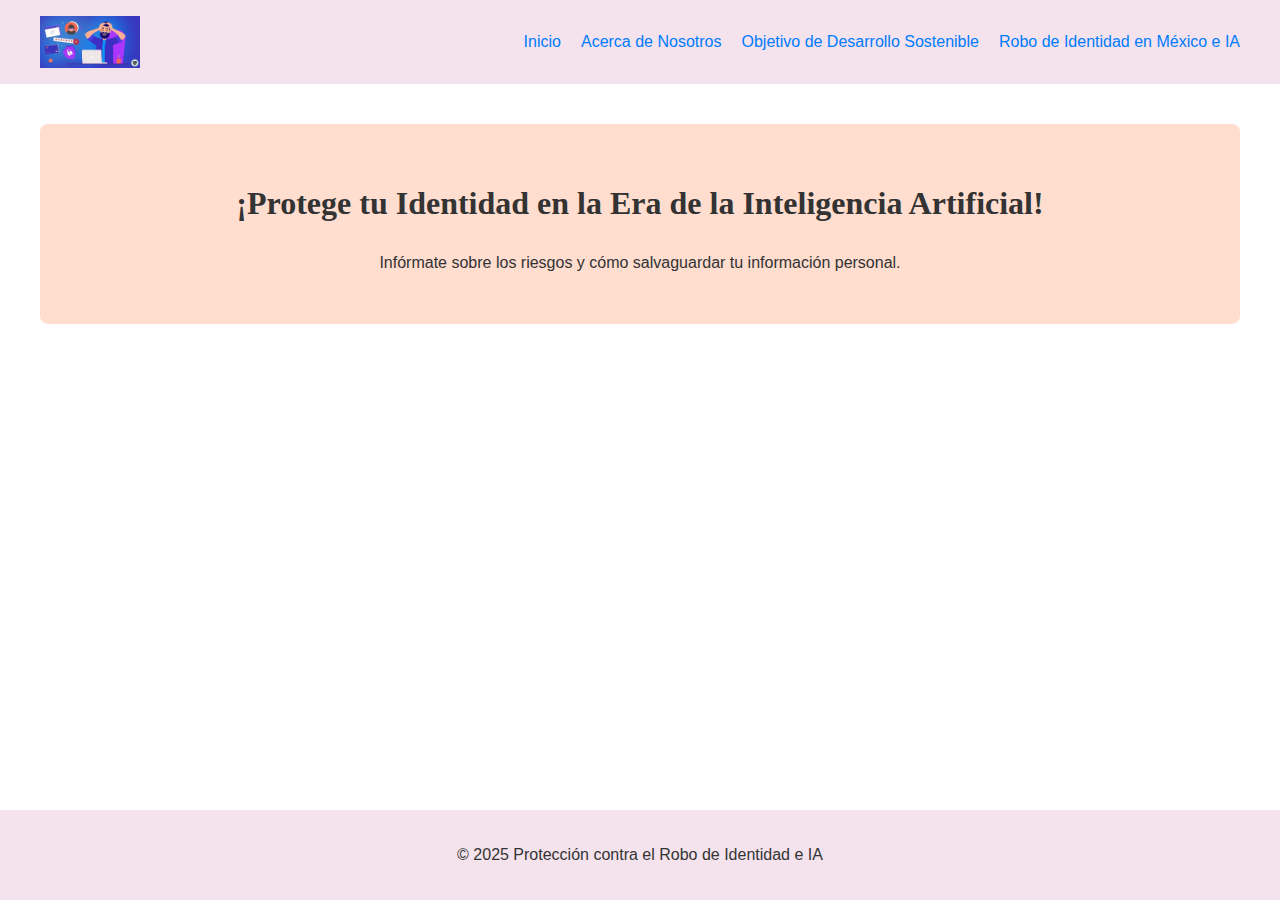
<file: index.html>
<!DOCTYPE html>
<html lang="es">
<head>
    <meta charset="UTF-8">
    <meta name="viewport" content="width=device-width, initial-scale=1.0">
    <title>Protección contra el Robo de Identidad e IA</title>
    <link rel="stylesheet" href="css/styles.css">
</head>
<body>
    <header>
        <nav>
            <div class="logo">
                <a href="index.html"><img src="img/logo-proteccion-identidad.png" alt="Logo Protección de Identidad" width="100"></a>
            </div>
            <ul>
                <li><a href="index.html">Inicio</a></li>
                <li><a href="acerca.html">Acerca de Nosotros</a></li>
                <li><a href="objetivo.html">Objetivo de Desarrollo Sostenible</a></li>
                <li><a href="robo.html">Robo de Identidad en México e IA</a></li>
            </ul>
        </nav>
    </header>

    <main class="home">
        <section id="inicio" class="hero">
            <h1>¡Protege tu Identidad en la Era de la Inteligencia Artificial!</h1>
            <p>Infórmate sobre los riesgos y cómo salvaguardar tu información personal.</p>
        </section>
    </main>

    <footer>
        <p>&copy; 2025 Protección contra el Robo de Identidad e IA</p>
    </footer>

    <script src="js/script.js"></script>
</body>
</html>
</file>
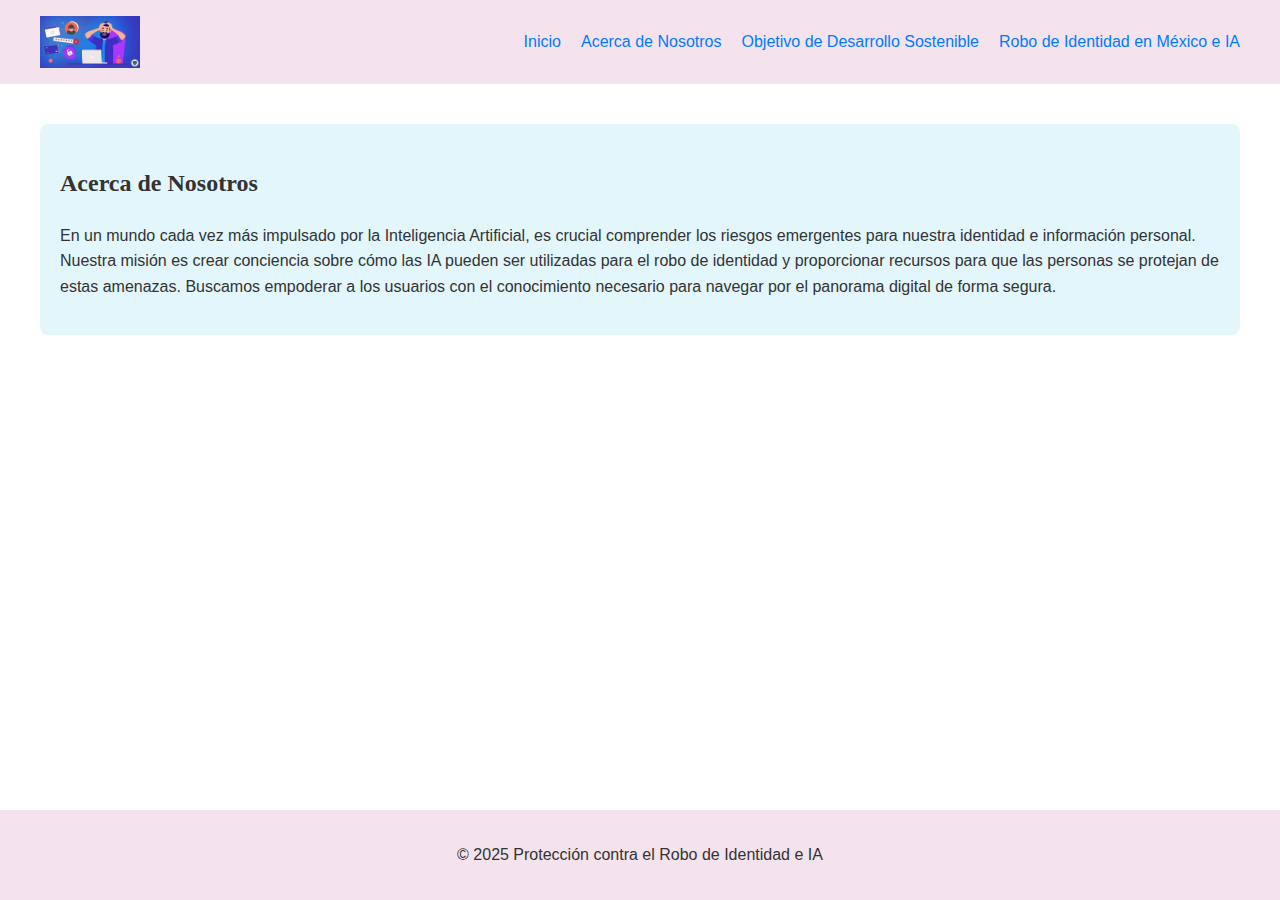
<file: acerca.html>
<!DOCTYPE html>
<html lang="es">
<head>
    <meta charset="UTF-8">
    <meta name="viewport" content="width=device-width, initial-scale=1.0">
    <title>Acerca de Nosotros - Protección contra el Robo de Identidad e IA</title>
    <link rel="stylesheet" href="css/styles.css">
</head>
<body>
    <header>
        <nav>
            <div class="logo">
                <a href="index.html"><img src="img/logo-proteccion-identidad.png" alt="Logo Protección de Identidad" width="100"></a>
            </div>
            <ul>
                <li><a href="index.html">Inicio</a></li>
                <li><a href="acerca.html">Acerca de Nosotros</a></li>
                <li><a href="objetivo.html">Objetivo de Desarrollo Sostenible</a></li>
                <li><a href="robo.html">Robo de Identidad en México e IA</a></li>
            </ul>
        </nav>
    </header>

    <main class="about-page">
        <section id="acerca" class="about-us">
            <h2>Acerca de Nosotros</h2>
            <p>En un mundo cada vez más impulsado por la Inteligencia Artificial, es crucial comprender los riesgos emergentes para nuestra identidad e información personal. Nuestra misión es crear conciencia sobre cómo las IA pueden ser utilizadas para el robo de identidad y proporcionar recursos para que las personas se protejan de estas amenazas. Buscamos empoderar a los usuarios con el conocimiento necesario para navegar por el panorama digital de forma segura.</p>
        </section>
    </main>

    <footer>
        <p>&copy; 2025 Protección contra el Robo de Identidad e IA</p>
    </footer>

    <script src="js/script.js"></script>
</body>
</html>
</file>
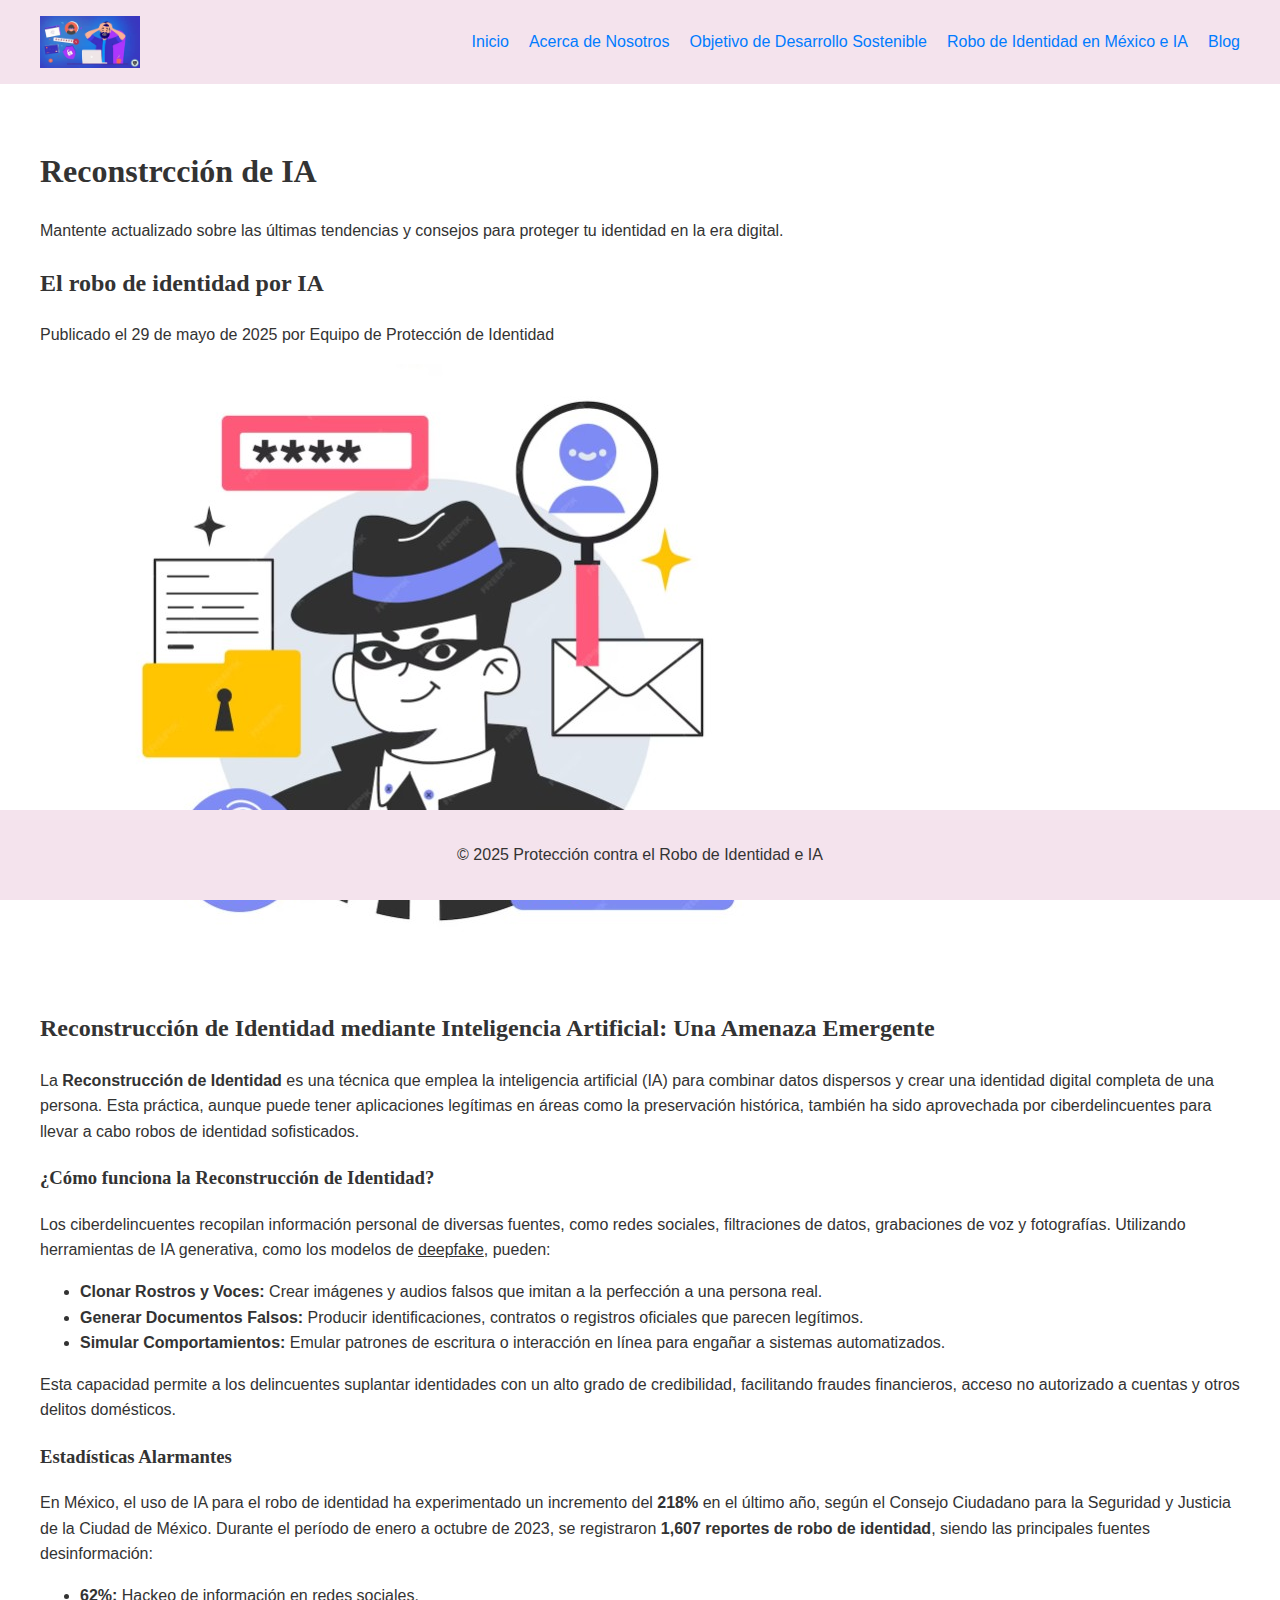
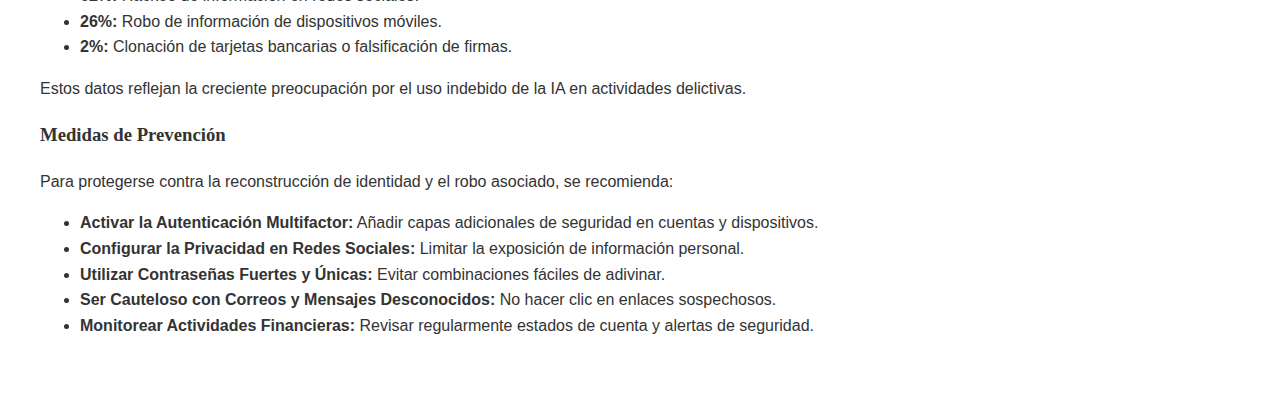
<file: blog.html>
<!DOCTYPE html>
<html lang="es">
<head>
    <meta charset="UTF-8">
    <meta name="viewport" content="width=device-width, initial-scale=1.0">
    <title>Blog - Protección contra el Robo de Identidad e IA</title>
    <link rel="stylesheet" href="css/styles.css">
</head>
<body>
    <header>
        <nav>
            <div class="logo">
                <a href="index.html"><img src="img/logo-proteccion-identidad.png" alt="Logo Protección de Identidad" width="100"></a>
            </div>
            <ul>
                <li><a href="index.html">Inicio</a></li>
                <li><a href="acerca.html">Acerca de Nosotros</a></li>
                <li><a href="objetivo.html">Objetivo de Desarrollo Sostenible</a></li>
                <li><a href="robo.html">Robo de Identidad en México e IA</a></li>
                <li><a href="blog.html">Blog</a></li>
            </ul>
        </nav>
    </header>

    <main class="blog-page">
        <section class="blog-hero">
            <h1>Reconstrcción de IA</h1>
            <p>Mantente actualizado sobre las últimas tendencias y consejos para proteger tu identidad en la era digital.</p>
        </section>

        <section class="blog-content">
            <article class="blog-post">
                <h2>El robo de identidad por IA</h2>
                <p class="post-meta">Publicado el 29 de mayo de 2025 por Equipo de Protección de Identidad</p>
                <img src="img/deepfake-ejemplo.jpg" alt="Imagen de un deepfake" class="blog-image">
                <h2>Reconstrucción de Identidad mediante Inteligencia Artificial: Una Amenaza Emergente</h2>
 
<p>La <strong>Reconstrucción de Identidad</strong> es una técnica que emplea la inteligencia artificial (IA) para combinar datos dispersos y crear una identidad digital completa de una persona. Esta práctica, aunque puede tener aplicaciones legítimas en áreas como la preservación histórica, también ha sido aprovechada por ciberdelincuentes para llevar a cabo robos de identidad sofisticados.</p>
 
<h3>¿Cómo funciona la Reconstrucción de Identidad?</h3>
<p>Los ciberdelincuentes recopilan información personal de diversas fuentes, como redes sociales, filtraciones de datos, grabaciones de voz y fotografías. Utilizando herramientas de IA generativa, como los modelos de <span style="text-decoration: underline;">deepfake</span>, pueden:</p>
<ul>
    <li><strong>Clonar Rostros y Voces:</strong> Crear imágenes y audios falsos que imitan a la perfección a una persona real.</li>
    <li><strong>Generar Documentos Falsos:</strong> Producir identificaciones, contratos o registros oficiales que parecen legítimos.</li>
    <li><strong>Simular Comportamientos:</strong> Emular patrones de escritura o interacción en línea para engañar a sistemas automatizados.</li>
</ul>
 
<p>Esta capacidad permite a los delincuentes suplantar identidades con un alto grado de credibilidad, facilitando fraudes financieros, acceso no autorizado a cuentas y otros delitos domésticos.</p>
 
<h3>Estadísticas Alarmantes</h3>
<p>En México, el uso de IA para el robo de identidad ha experimentado un incremento del <strong>218%</strong> en el último año, según el Consejo Ciudadano para la Seguridad y Justicia de la Ciudad de México. Durante el período de enero a octubre de 2023, se registraron <strong>1,607 reportes de robo de identidad</strong>, siendo las principales fuentes desinformación:</p>
<ul>
    <li><strong>62%:</strong> Hackeo de información en redes sociales.</li>
    <li><strong>26%:</strong> Robo de información de dispositivos móviles.</li>
    <li><strong>2%:</strong> Clonación de tarjetas bancarias o falsificación de firmas.</li>
</ul>
 
<p>Estos datos reflejan la creciente preocupación por el uso indebido de la IA en actividades delictivas.</p>
 
<h3>Medidas de Prevención</h3>
<p>Para protegerse contra la reconstrucción de identidad y el robo asociado, se recomienda:</p>
<ul>
    <li><strong>Activar la Autenticación Multifactor:</strong> Añadir capas adicionales de seguridad en cuentas y dispositivos.</li>
    <li><strong>Configurar la Privacidad en Redes Sociales:</strong> Limitar la exposición de información personal.</li>
    <li><strong>Utilizar Contraseñas Fuertes y Únicas:</strong> Evitar combinaciones fáciles de adivinar.</li>
    <li><strong>Ser Cauteloso con Correos y Mensajes Desconocidos:</strong> No hacer clic en enlaces sospechosos.</li>
    <li><strong>Monitorear Actividades Financieras:</strong> Revisar regularmente estados de cuenta y alertas de seguridad.</li>
</ul
            </article>

            </section>
    </main>

    <footer>
        <p>&copy; 2025 Protección contra el Robo de Identidad e IA</p>
    </footer>

    <script src="js/script.js"></script>
</body>
</html>
</file>
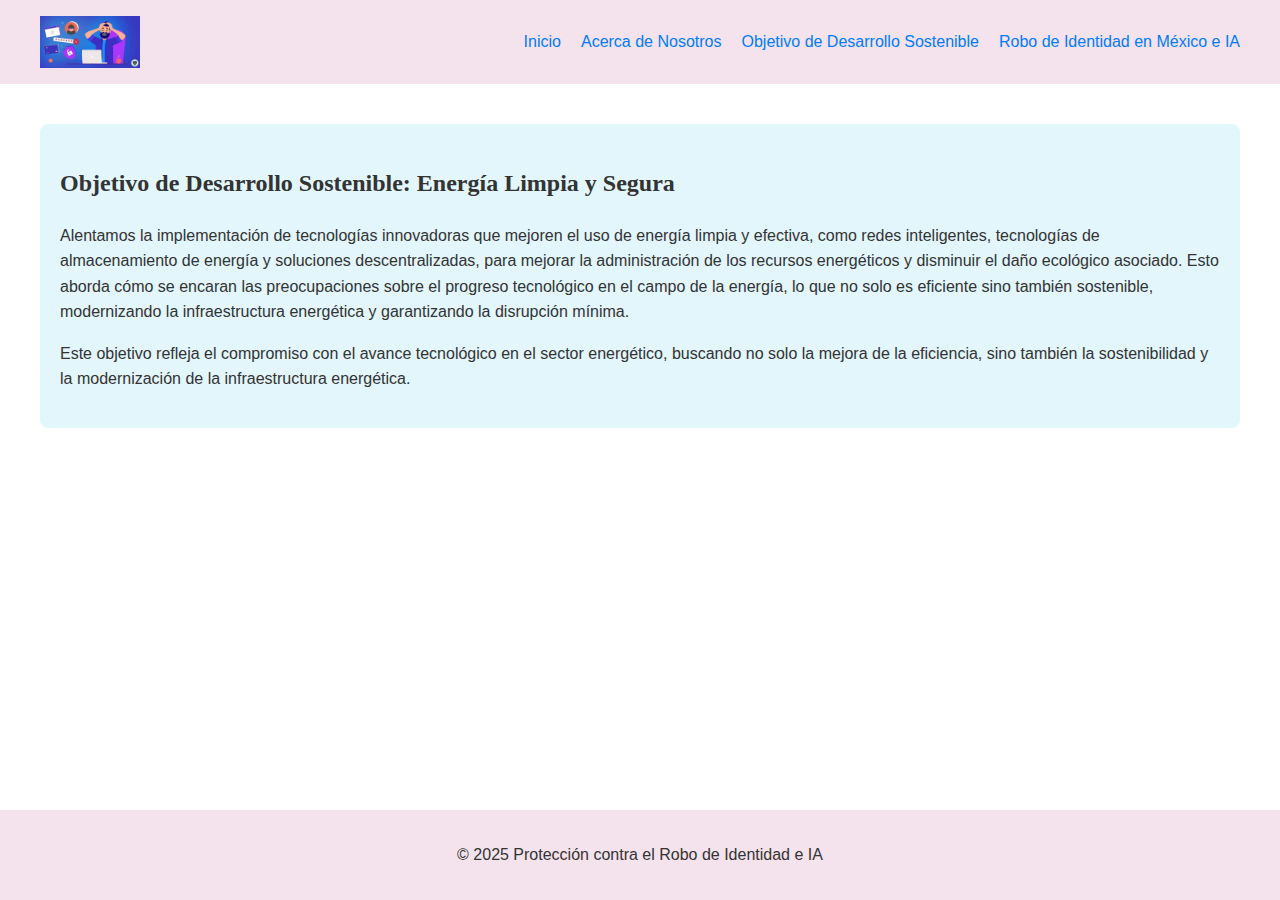
<file: objetivo.html>
<!DOCTYPE html>
<html lang="es">
<head>
    <meta charset="UTF-8">
    <meta name="viewport" content="width=device-width, initial-scale=1.0">
    <title>Objetivo de Desarrollo Sostenible - Protección contra el Robo de Identidad e IA</title>
    <link rel="stylesheet" href="css/styles.css">
</head>
<body>
    <header>
        <nav>
            <div class="logo">
                <a href="index.html"><img src="img/logo-proteccion-identidad.png" alt="Logo Protección de Identidad" width="100"></a>
            </div>
            <ul>
                <li><a href="index.html">Inicio</a></li>
                <li><a href="acerca.html">Acerca de Nosotros</a></li>
                <li><a href="objetivo.html">Objetivo de Desarrollo Sostenible</a></li>
                <li><a href="robo.html">Robo de Identidad en México e IA</a></li>
            </ul>
        </nav>
    </header>

    <main class="objective-page">
        <section id="objetivo-desarrollo" class="development-goal">
            <h2>Objetivo de Desarrollo Sostenible: Energía Limpia y Segura</h2>
            <p>Alentamos la implementación de tecnologías innovadoras que mejoren el uso de energía limpia y efectiva, como redes inteligentes, tecnologías de almacenamiento de energía y soluciones descentralizadas, para mejorar la administración de los recursos energéticos y disminuir el daño ecológico asociado. Esto aborda cómo se encaran las preocupaciones sobre el progreso tecnológico en el campo de la energía, lo que no solo es eficiente sino también sostenible, modernizando la infraestructura energética y garantizando la disrupción mínima.</p>
            <p>Este objetivo refleja el compromiso con el avance tecnológico en el sector energético, buscando no solo la mejora de la eficiencia, sino también la sostenibilidad y la modernización de la infraestructura energética.</p>
        </section>
    </main>

    <footer>
        <p>&copy; 2025 Protección contra el Robo de Identidad e IA</p>
    </footer>

    <script src="js/script.js"></script>
</body>
</html>
</file>
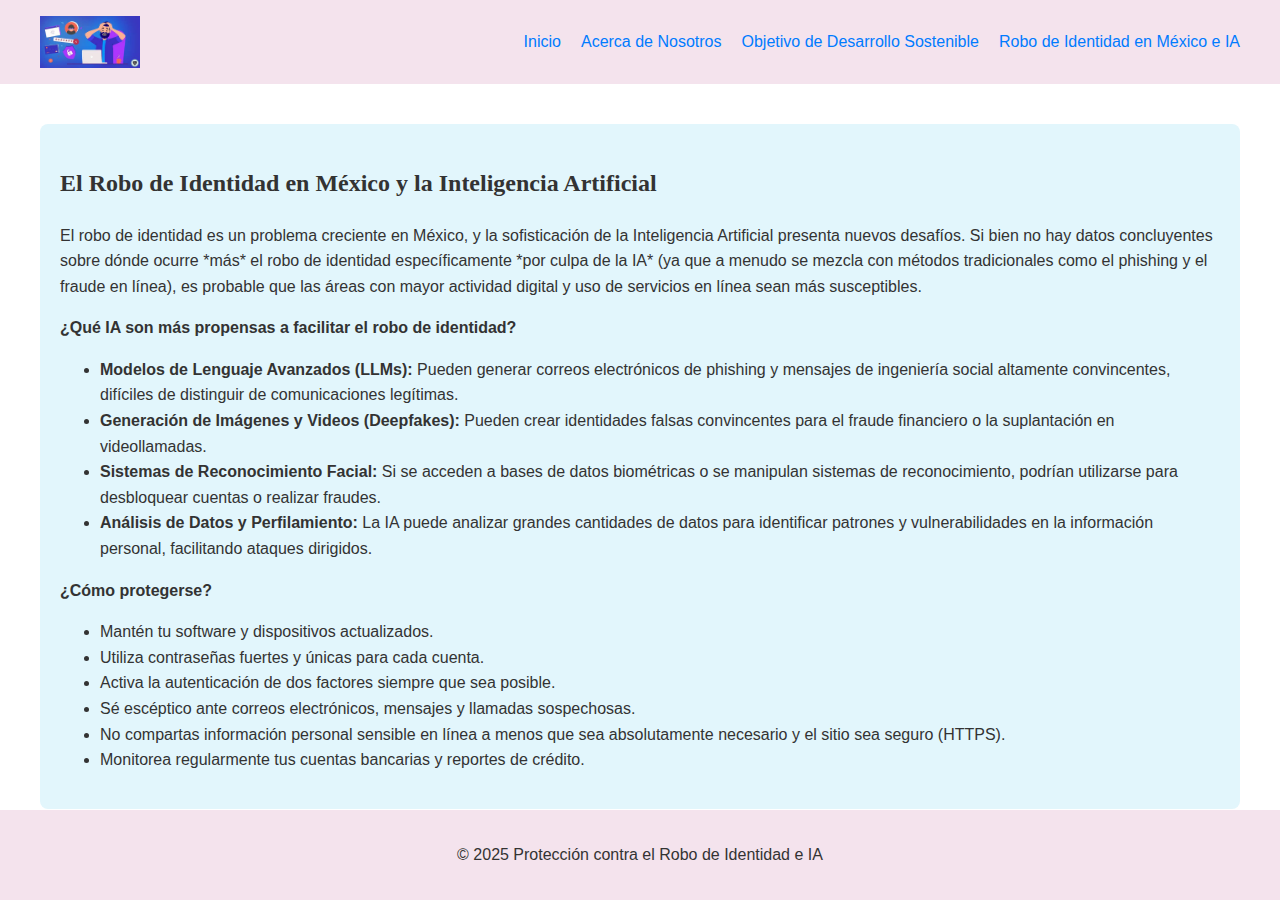
<file: robo.html>
<!DOCTYPE html>
<html lang="es">
<head>
    <meta charset="UTF-8">
    <meta name="viewport" content="width=device-width, initial-scale=1.0">
    <title>Robo de Identidad en México e IA - Protección contra el Robo de Identidad e IA</title>
    <link rel="stylesheet" href="css/styles.css">
</head>
<body>
    <header>
        <nav>
            <div class="logo">
                <a href="index.html"><img src="img/logo-proteccion-identidad.png" alt="Logo Protección de Identidad" width="100"></a>
            </div>
            <ul>
                <li><a href="index.html">Inicio</a></li>
                <li><a href="acerca.html">Acerca de Nosotros</a></li>
                <li><a href="objetivo.html">Objetivo de Desarrollo Sostenible</a></li>
                <li><a href="robo.html">Robo de Identidad en México e IA</a></li>
            </ul>
        </nav>
    </header>

    <main class="theft-page">
        <section id="robo-identidad-mexico" class="identity-theft-mexico">
            <h2>El Robo de Identidad en México y la Inteligencia Artificial</h2>
            <p>El robo de identidad es un problema creciente en México, y la sofisticación de la Inteligencia Artificial presenta nuevos desafíos. Si bien no hay datos concluyentes sobre dónde ocurre *más* el robo de identidad específicamente *por culpa de la IA* (ya que a menudo se mezcla con métodos tradicionales como el phishing y el fraude en línea), es probable que las áreas con mayor actividad digital y uso de servicios en línea sean más susceptibles.</p>
            <p><strong>¿Qué IA son más propensas a facilitar el robo de identidad?</strong></p>
            <ul>
                <li><strong>Modelos de Lenguaje Avanzados (LLMs):</strong> Pueden generar correos electrónicos de phishing y mensajes de ingeniería social altamente convincentes, difíciles de distinguir de comunicaciones legítimas.</li>
                <li><strong>Generación de Imágenes y Videos (Deepfakes):</strong> Pueden crear identidades falsas convincentes para el fraude financiero o la suplantación en videollamadas.</li>
                <li><strong>Sistemas de Reconocimiento Facial:</strong> Si se acceden a bases de datos biométricas o se manipulan sistemas de reconocimiento, podrían utilizarse para desbloquear cuentas o realizar fraudes.</li>
                <li><strong>Análisis de Datos y Perfilamiento:</strong> La IA puede analizar grandes cantidades de datos para identificar patrones y vulnerabilidades en la información personal, facilitando ataques dirigidos.</li>
            </ul>
            <p><strong>¿Cómo protegerse?</strong></p>
            <ul>
                <li>Mantén tu software y dispositivos actualizados.</li>
                <li>Utiliza contraseñas fuertes y únicas para cada cuenta.</li>
                <li>Activa la autenticación de dos factores siempre que sea posible.</li>
                <li>Sé escéptico ante correos electrónicos, mensajes y llamadas sospechosas.</li>
                <li>No compartas información personal sensible en línea a menos que sea absolutamente necesario y el sitio sea seguro (HTTPS).</li>
                <li>Monitorea regularmente tus cuentas bancarias y reportes de crédito.</li>
            </ul>
        </section>
    </main>

    <footer>
        <p>&copy; 2025 Protección contra el Robo de Identidad e IA</p>
    </footer>

    <script src="js/script.js"></script>
</body>
</html>
</file>
<file: css/styles.css>
/* Paleta de colores */
:root {
    --primary-color: #F4E3ED;       /* Un rosa suave */
    --secondary-color: #FFDDCF;     /* Un melocotón claro */
    --accent-color: #E2F6FC;        /* Un azul muy claro */
    --text-color: #333;             /* Gris oscuro para el texto principal */
    --link-color: #007bff;         /* Un azul estándar para enlaces */
    --background-color: #fff;      /* Blanco para el fondo general */
}

body {
    font-family: sans-serif;
    background-color: var(--background-color);
    color: var(--text-color);
    margin: 0;
    padding: 0;
    line-height: 1.6;
}

header {
    background-color: var(--primary-color);
    padding: 1rem 20px;
}

nav {
    display: flex;
    justify-content: space-between;
    align-items: center;
    max-width: 1200px;
    margin: 0 auto;
}

.logo img {
    display: block;
}

nav ul {
    list-style: none;
    padding: 0;
    margin: 0;
    display: flex;
}

nav ul li {
    margin-left: 20px;
}

nav a {
    color: var(--link-color);
    text-decoration: none;
}

main {
    padding: 20px;
    max-width: 1200px;
    margin: 20px auto;
}

.hero {
    background-color: var(--secondary-color);
    padding: 2rem;
    text-align: center;
    border-radius: 8px;
    margin-bottom: 20px;
}

.about-us, .development-goal, .identity-theft-mexico {
    background-color: var(--accent-color);
    padding: 20px;
    border-radius: 8px;
    margin-bottom: 20px;
}

h1, h2, h3 {
    color: var(--text-color);
    font-family: serif;
}

footer {
    background-color: var(--primary-color);
    color: var(--text-color);
    text-align: center;
    padding: 1rem 0;
    position: fixed;
    bottom: 0;
    width: 100%;
}
</file>
